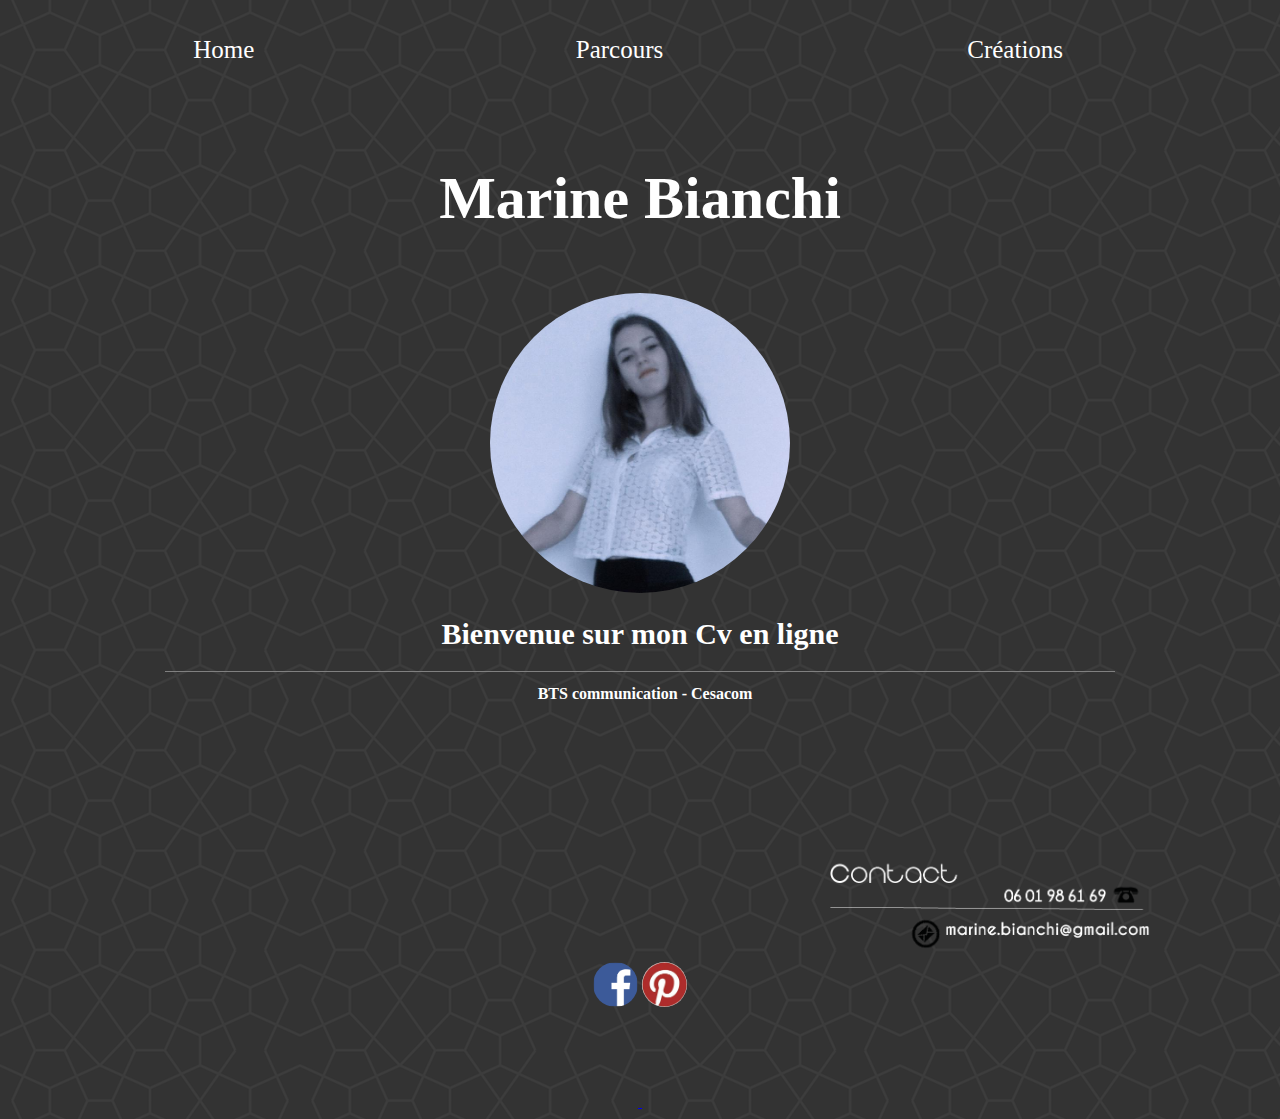
<file: index.html>
<!DOCTYPE html>
<html lang="fr">
<head>
    <meta charset="UTF-8">
    <title>Cv Marine Bianchi</title>
    <link rel="stylesheet" href="style3.css">
</head>

<body>
<header>
    <nav>
         <ul>
            <li><a href="index.html">Home</a></li>  
             <li><a href="parcours.html">Parcours</a></li>
          <li><a href="creations.html">Créations</a> </li>
         </ul>
     </nav>
    </header>
    
     <h4>  Marine Bianchi  </h4>
    
<div class="pp"><img src="image/mb.jpg" width="300px"/> </div>
    
    
<h1> Bienvenue sur mon Cv en ligne  </h1>
         
<hr size="1"  width="75%" color="grey">
    
 <h2>BTS communication - Cesacom  </h2>
    
    
<div class="contact" ><img src="image/contact%202.png" width="320px"> </div>  
    
    
<div class="liens">
          <a href="https://www.facebook.com"/><img src="image/face.png" alt="mon facebook" width="45px"/>
<a href="https://www.pinterest.com"/><img src="image/pinterest.jpg" alt="mon pinterest" width="45px"/>
 </div>
 
    
</body>
</html>
</file>
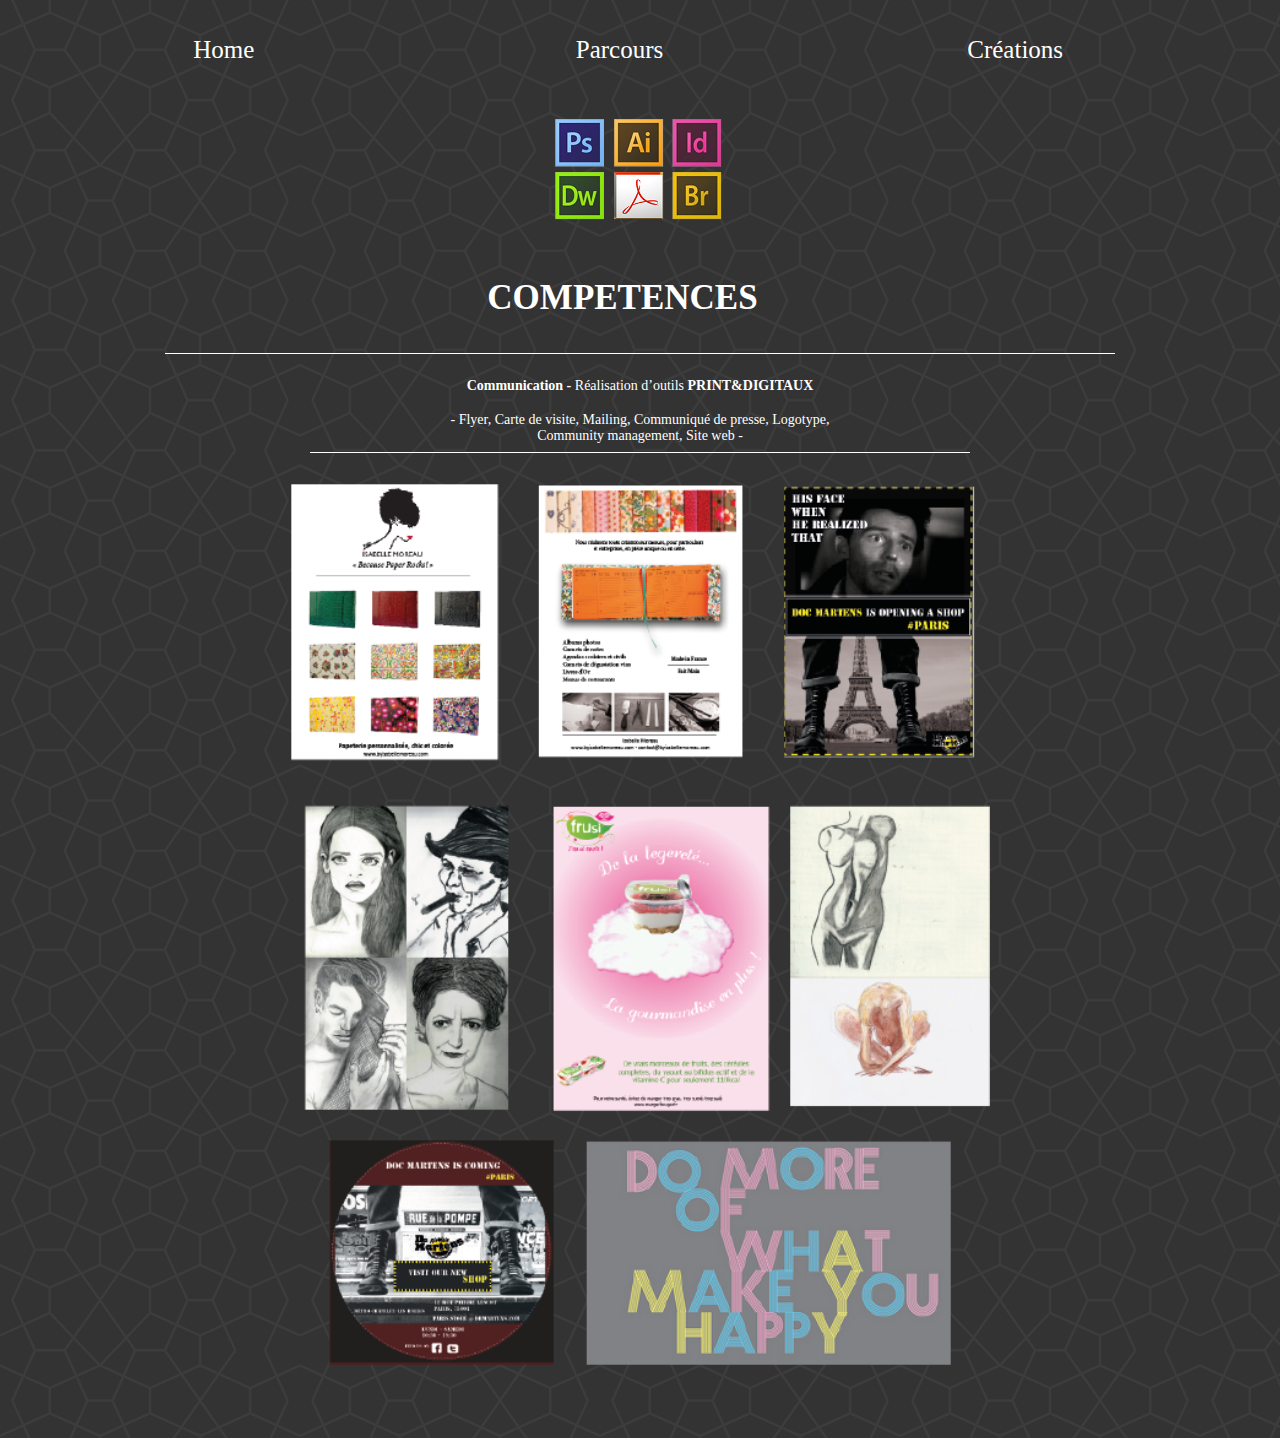
<file: creations.html>
<!DOCTYPE html>
<html lang="fr">
<head>
    <meta charset="UTF-8">
    <title>Cv Marine Bianchi</title>
    <link rel="stylesheet" href="style3.css">
</head>
<body>

<header>
    <nav>
         <ul>
            <li><a href="index.html">Home</a></li>  
             <li><a href="parcours.html">Parcours</a></li>
          <li><a href="creations.html">Créations</a> </li>
         </ul>
     </nav>
    </header>
    
    
  <main>
<div classe="fond">
  <br> <div class="logiciels"> <img src="image/logiciel-adobe.png" alt="Ma description de l'image" width="170px"> </div> 
  </br>      


<h3> COMPETENCES </h3>
    
<hr size="1"  width="75%" color="white">
      
    <li> <br> <strong>Communication - </strong>  Réalisation d’outils <strong> PRINT&DIGITAUX </strong> </li> </br>  <li> - Flyer, Carte de visite, Mailing, Communiqué de presse, Logotype,</li> <li>Community management, Site web - </li> 
 
 
<hr size="1"  width="52%" color="white">
    

<div class="more">
<img src="image/Sans%20titre%20-%201.png" width="700px" />
</div>
    

</main>
</body>
</html>
</file>
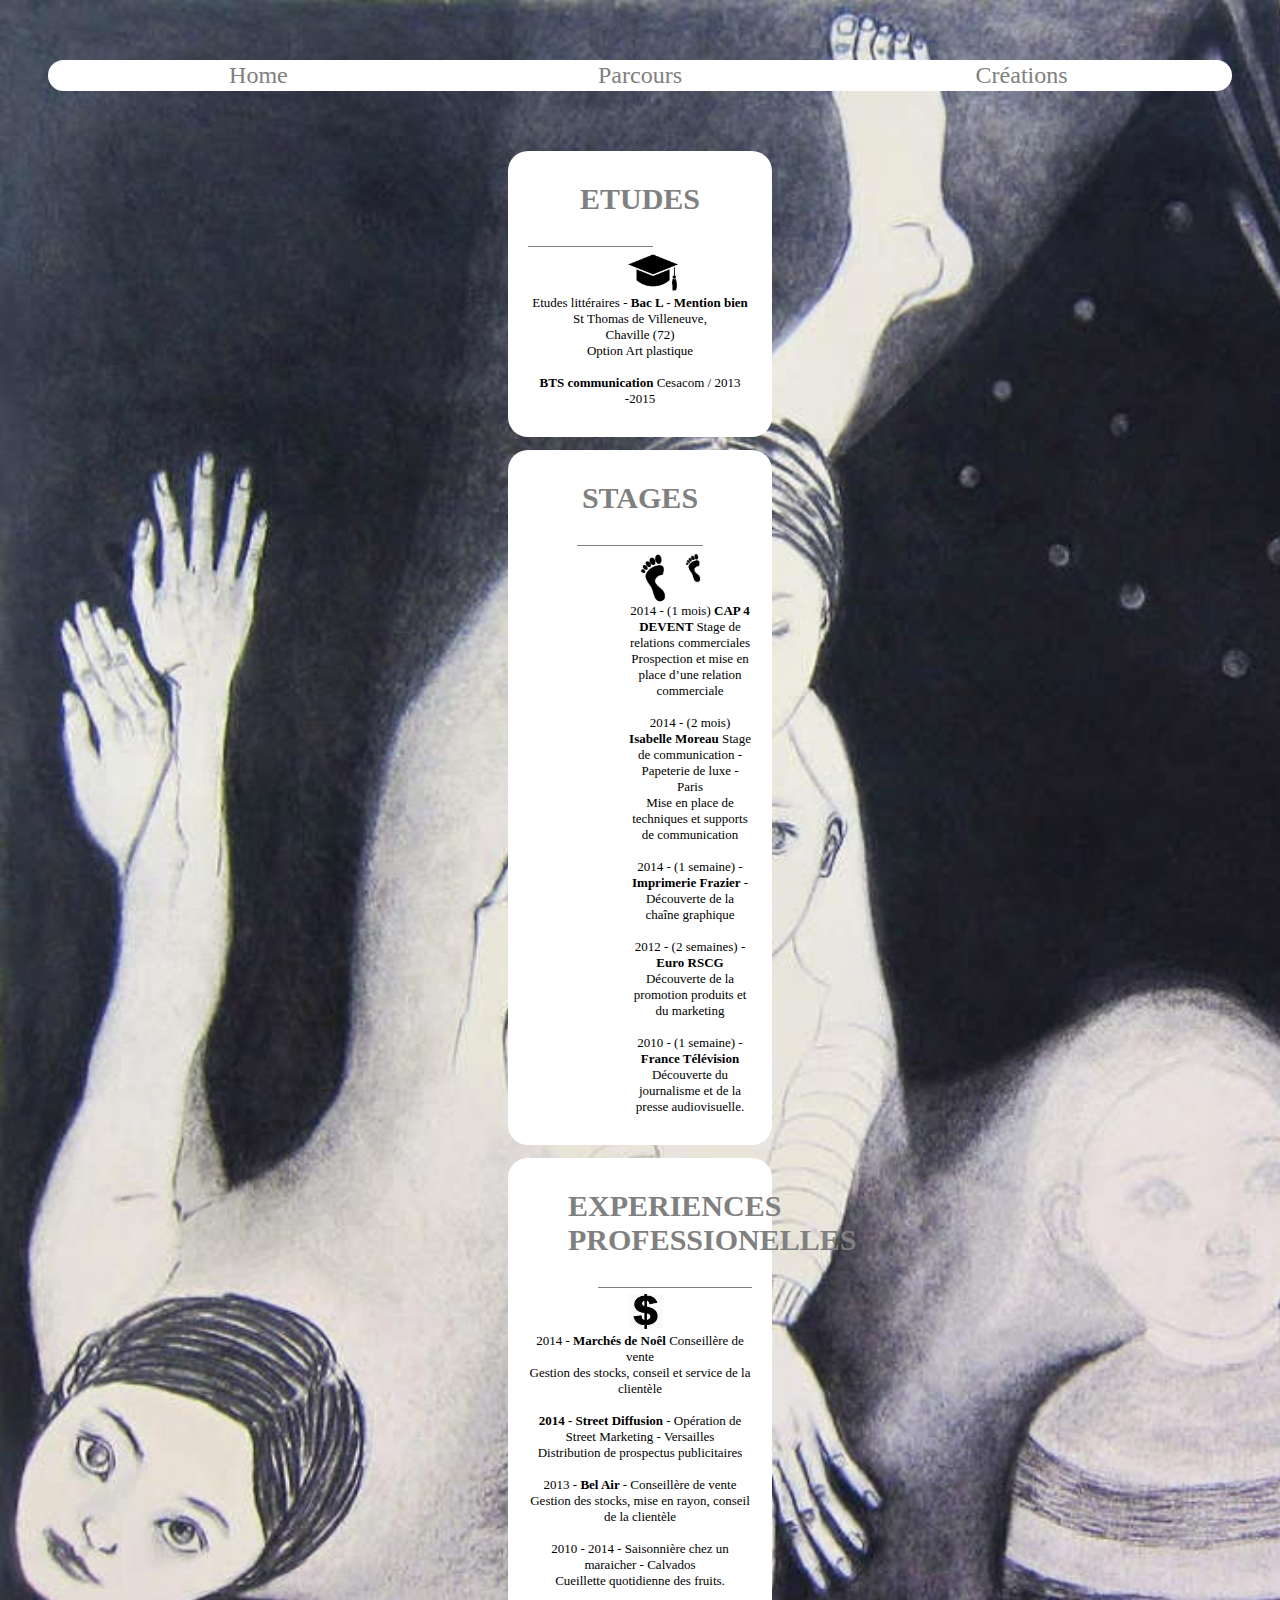
<file: parcours.html>
<!DOCTYPE html>
<html lang="fr">
<head>
    <meta charset="UTF-8">
    <title>Cv Marine Bianchi</title>
    <link rel="stylesheet" href="style2.css">
</head>

<body>
  <header>
    <nav>
         <ul>
         <li><a href="index.html">Home</a></li>  
             <li><a href="parcours.html">Parcours</a></li>
          <li><a href="creations.html">Créations</a> </li>
         </ul>
     </nav>
    </header>
    
    
 <main>
 <nav> 
  <ul class="bloc">
   <h3> ETUDES </h3>
     <hr size="1"  width="55%" color="grey" align=left>
          <div class="diplome"> <img src="image/icone_chapeau_diplome.png" alt="Ma description de l'image" width="50px"> </div>
              
      <li>Etudes littéraires - <strong> Bac L - Mention bien </strong> 
        St Thomas de Villeneuve, <li> Chaville (72) </li>
       <li> Option Art plastique </li>
       
       <li> <br> <strong> BTS communication </strong> Cesacom / 2013 -2015 </br> </li> 
 </ul>
        
    
    <ul class="bloc">
            <h3> STAGES </h3> 
        
<hr size="1"  width="55%" color="grey" align=center>
        
 <div class="diplome">
     <img src="image/sticker-empreinte_pied-andre0001.png" width="50px" style="float:left;" /> 
     <img src="image/sticker-empreinte_pied-andre0001.png" width="30px" style="float:left;" /> <div style="clear:both;">
     </div>
       
     
   <li> 2014 - (1 mois) <strong> CAP 4 DEVENT </strong> Stage de relations commerciales 
    <br>  Prospection et mise en place d’une relation commerciale </br></li>     <br> <li> 2014 - (2 mois) <strong> Isabelle Moreau </strong>Stage de communication - Papeterie de luxe - Paris </li>
<li> Mise en place de techniques et supports de communication   </li>
    <br> <li>2014 - (1 semaine) - <strong>  Imprimerie Frazier </strong>  
 - Découverte de la chaîne graphique </li> </br>   
 <li> 2012 - (2 semaines) - <strong > Euro RSCG </strong> <li> Découverte de la promotion produits et du marketing  </li>
<br> <li> 2010 - (1 semaine)  - <strong> France Télévision </strong>   </br> Découverte du journalisme et de la presse audiovisuelle. </br></li>
          </ul>
        </nav>

     
  <ul class="bloc"> 
     <h3> EXPERIENCES PROFESSIONELLES </h3>
        <hr size="1"  width="68%" color="grey" align=right>
        
   <div class="diplome"> <img src="image/Dollar.png" alt="Ma description de l'image" width="35px">
    </div>         
    
 <li>2014 - <strong> Marchés de Noêl </strong> Conseillère de vente  </li> 
<li> Gestion des stocks, conseil et service de la clientèle </li> 
<br> <li> 
   <strong> 2014 - Street Diffusion </strong> -  Opération de Street Marketing - Versailles </li>
<li> Distribution de prospectus publicitaires </br></li> 

<br><li>2013 - <strong>  Bel Air  </strong> - Conseillère de vente  <br> Gestion des stocks, mise en rayon, conseil de la clientèle </br>
    
<br> <li> 2010 - 2014 - Saisonnière chez un maraicher - Calvados <br> Cueillette quotidienne des fruits. </br> </li>
</main>
    </ul>
        </body>
            
    


 
   
</body>
</html>
</file>
<file: style3.css>
@charset "utf-8";
/* CSS Document */

body{
    background-image:url(image/congruent_outline.png);
    background-size:auto;   
}

header ul {
    padding:20px;
}


header a{
    color:white;
    text-decoration: none;
    font-family: "Champagne & Limousines";
    font-size: 25px; 
}



header a:hover{
    color:inherit;
    
}

header h2{
    border-radius:50px;
    
}



header li{
    display:inline-block;
    width:32%;
    margin:auto;
    text-align: center;
    
}

.bloc{
    border-radius:20px;
    padding:20px;
    margin-left: 200px;
    margin-right: 200px;
    font-family: "Aaargh";
    font-size: 13px;
    color: white;
    padding-bottom: 30px;
    padding-top: 1px;
}


h1{ 
    border-radius:40px;
    margin-left: 40px;
    margin-right:40px;
    text-align: center;
    font-size: 30px;
    font-family: "Champagne & Limousines";
    color: white;
}

h2 { color: white; 
    text-align: center;
    font-family: "Aaargh";
    font-size: 16px;
    margin-left: 10px;
    background-color:inherit;
    margin-bottom: 60px;    
}

h3 { 
    border-radius:40px;
    margin-left: 40px;
    margin-right:75px;
    text-align: center;
    font-family: "Champagne & Limousines", bold italic;
    font-size: 35px;
    color: white;
}

h4 {
    color: white; 
    text-align: center;
    font-family: "caviar dreams";
    font-size: 60px;
    background-color:inherit;
    margin-bottom: 60px;    
}


li{
    text-align: center;
    list-style: none;
    font-family: "Aaargh";
    color: white;
    font-size: 14px;
}


.more {
    text-align: center;
    margin-top: 30px;
    padding-bottom: 60px;
}


.pp {
    text-align: center;
}


.pp img {
    border-radius:50%;
}

.logiciels {
    text-align: center;
    margin-right: 5px;
}


.contact {
   margin-left: 700px;
    text-align: center;
    margin-top: 150px;
   }

.liens {
    text-align: center;

}


.liens img {
    border-radius:50px;
    margin-bottom: 100px;      
}
</file>
<file: style2.css>
@charset "utf-8";
/* CSS Document */

body{
    background-image:url(image/Ayako-David-Kawauchi-16.jpg);
    background-size:cover;   
}


h1{ 
    border-radius:40px;
    margin-left: 40px;
    margin-right:40px;
    text-align: center;
    font-size: 30px;
    font-family: "Champagne & Limousines";
}

h3 {border-radius:40px;
    margin-left: 40px;
    margin-right:40px;
    text-align: center;
    font-family: "Champagne & Limousines", bold italic;
    font-size: 30px;
    color: grey;
    

}


h4 {
    color: black; 
    text-align: center;
    font-family: "caviar dreams";
    font-size: 60px;
    margin-left: 60px;
    background-color:inherit;
    margin-bottom: 60px;    
}


h5{ 
    color: white;
    background-color: grey;
    border-radius: 50px;
    text-align: center;
    font-size: 20px;
    font-family: "Champagne & Limousines";
    margin-left: 260px;
    margin-right: 260px;
    padding-top: 5px;
    padding-bottom: 5px;
}



header{
    background-color:white;
    border-radius:40px;
    margin-left: 40px;
    margin-right:40px;
    margin-top: 60px;
    margin-bottom: 60px;
    text-align: center;
    
}
header ul {
    padding:2px;
}

header a{
    color:grey;
    text-decoration: none;
    font-family: "Champagne & Limousines";
    font-size: 24px;
}

header h2{
    border-radius:50px;
}


header a:hover{
    color:inherit;
}

header li{
    display:inline-block;
    width:32%;
    margin:auto;
    text-align: center;
}

main{
     margin-left: 300px;
     margin-right: 300px;
}

main h1 {
    text-align:center;
    color:grey;
}

main h2 {
    text-align:center;
    color:grey; 
}



footer h1{
    color:white;
    text-align:center;
    padding-left: 250px;
}



.bloc{
    background-color: white;
    border-radius:20px;
    padding:20px;
    margin-left: 200px;
    margin-right: 200px;
    font-family: "Aaargh";
    font-size: 13px;
    color: black;
    padding-bottom: 30px;
    padding-top: 1px;
}


p{
    color: white; 
    text-align: center;
    padding: 30px;
    border-radius: 9px;
    font-family: "Eight One";
    font-size: 20px;  
}

li{
    text-align: center;
    list-style: none;
}


 h5 {
 font-family: "Champagne & Limousines", bold italic;
 font-size: 20px;
 text-align: center;
  padding-bottom: 15px;
  padding-top: 10px;
 }


.diplome {
    text-align: left;
    margin-left: 100px;   
}

.contact {
    text-align: center;
   }



.logiciels {
    text-align: center;
    
}

.pp {
    text-align: center;
}

.pp img {
    border-radius:50%;
}


.more {
    text-align: center;
    margin-bottom: 30px;
    border-radius: 20px;
}
</file>
